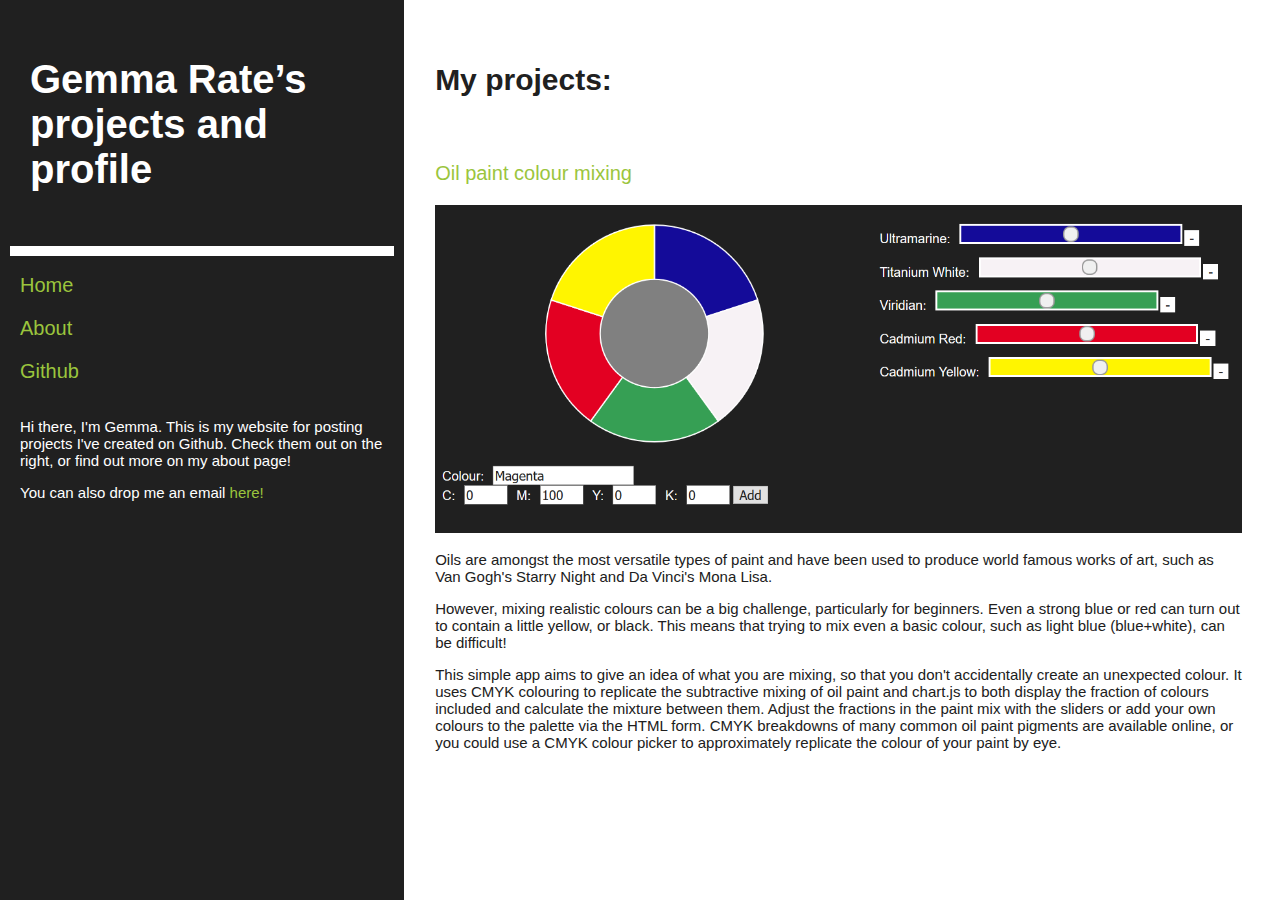
<file: index.html>
<!DOCTYPE html>
<html lang="en">
<meta name="viewport" content="width=device-width, initial-scale=1">
  
<head>
    <meta charset="UTF-8">
    <title>Gemma Rate's projects</title>
    <link rel="stylesheet" type="text/css" href="styles.css">
</head>
<body>

    <div class="column1">

        <div class="head1">
            <h1>Gemma Rate’s projects and profile</h1>
        </div>
        <!Main header>

        <hr>

        <div class="nav1">
            <a class="a" href="#">Home</a>
            <a class="a" href="about.html">About</a>
            <a class="a" href="https://github.com/Gemma-Rate">Github</a>
        </div>
        <!Main navigation bar>

        <div class="sidedesc">
            <p>Hi there, I'm Gemma. This is my website for posting projects I've created on Github. Check them out on
                the right, or find out more on my about page!</p>
            <p>You can also drop me an email <a href="mailto:gemma.rate.online@gmail.com">here!</a></p>
        </div>

    </div>

    <div class="column2">
        <div class="head2">
            <h2>My projects:</h2>
        </div>
        <!Projects header>

        <div class="projects">
            <a class="a" href="https://gemma-rate.github.io/Oil-colour-mix/">Oil paint colour mixing</a>
            <br>

            <img src = "project1.png" alt = "Screenshot of my Oil mixing project" width="100%" />

            <p>
                Oils are amongst the most versatile types of paint and have been used to produce world famous works of
                art, such as Van Gogh's Starry Night and Da Vinci's Mona Lisa.
            </p>
            <p>
                However, mixing realistic colours can be a big challenge, particularly for beginners. Even a strong blue
                or red can turn out to contain a little yellow, or black. This means that trying to mix even a basic
                colour, such as light blue (blue+white), can be difficult!
            </p>
            <p>
                This simple app aims to give an idea of what you are mixing, so that you don't accidentally create an
                unexpected colour. It uses CMYK colouring to replicate the subtractive mixing of oil paint and chart.js
                to both display the fraction of colours included and calculate the mixture between them. Adjust the
                fractions in the paint mix with the sliders or add your own colours to the palette via the HTML form.
                CMYK breakdowns of many common oil paint pigments are available online, or you could use a CMYK colour
                picker to approximately replicate the colour of your paint by eye.

            </p>
        </div>

    </div>

</body>
</html>
</file>
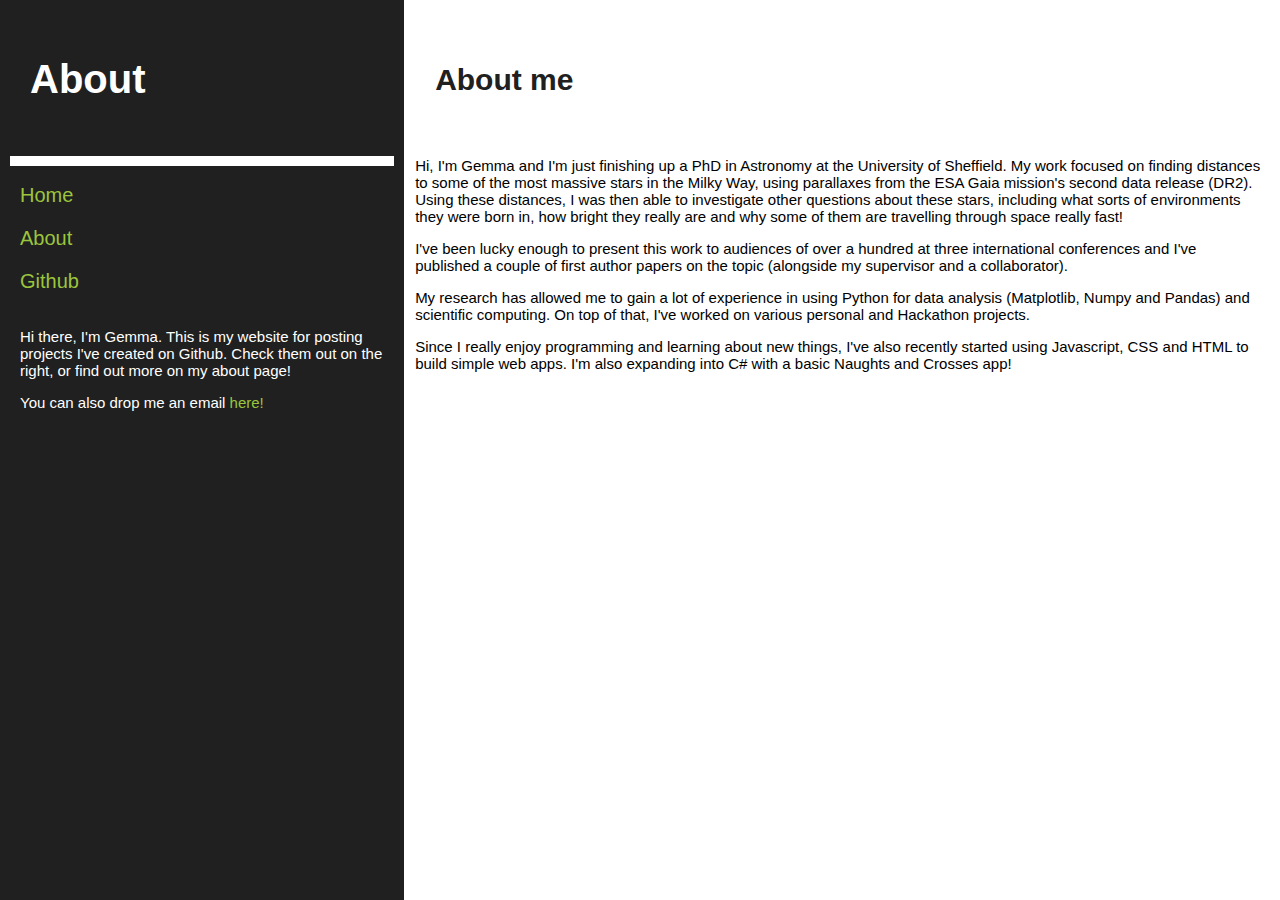
<file: about.html>
<!DOCTYPE html>
<html lang="en">
<meta name="viewport" content="width=device-width, initial-scale=1">

<head>
    <meta charset="UTF-8">
     <title>About</title>
    <link rel="stylesheet" type="text/css" href="styles.css">
</head>
<body>

    <div class="column1">

        <div class="head1">
            <h1>About</h1>
        </div>
        <!Main header>

        <hr>

        <div class="nav1">
            <a class="a" href="index.html">Home</a>
            <a class="a" href="#">About</a>
            <a class="a" href="https://github.com/Gemma-Rate">Github</a>
        </div>
        <!Main navigation bar>

        <div class="sidedesc">
            <p>Hi there, I'm Gemma. This is my website for posting projects I've created on Github. Check them out on
                the right, or find out more on my about page!</p>
            <p>You can also drop me an email <a href="mailto:gemma.rate.online@gmail.com">here!</a></p>
        </div>

    </div>

    <div class="column2">
        <div class="head2">
            <h2>About me</h2>
        </div>
        <p>Hi, I'm Gemma and I'm just finishing up a PhD in Astronomy at the University of Sheffield. My work
        focused on finding distances to some of the most massive stars in the Milky Way, using parallaxes from the
            ESA Gaia mission's second data release (DR2). Using these distances, I was then able to investigate
            other questions about these stars, including what sorts of environments they were born in, how bright they
        really are and why some of them are travelling through space really fast!</p>

        <p>I've been lucky enough to present this work to audiences of over a hundred at three international conferences
            and I've published a couple of first author papers on the topic (alongside my supervisor and a collaborator).</p>

        <p>My research has allowed me to gain a lot of experience in using Python for data analysis (Matplotlib,
            Numpy and Pandas) and scientific computing. On top of that, I've worked on various personal and Hackathon projects.
        </p>

        <p>Since I really enjoy programming and learning about new things, I've also recently started using Javascript, CSS and
        HTML to build simple web apps. I'm also expanding into C# with a basic Naughts and Crosses app! </p>

    </div>

</body>
</html>
</file>
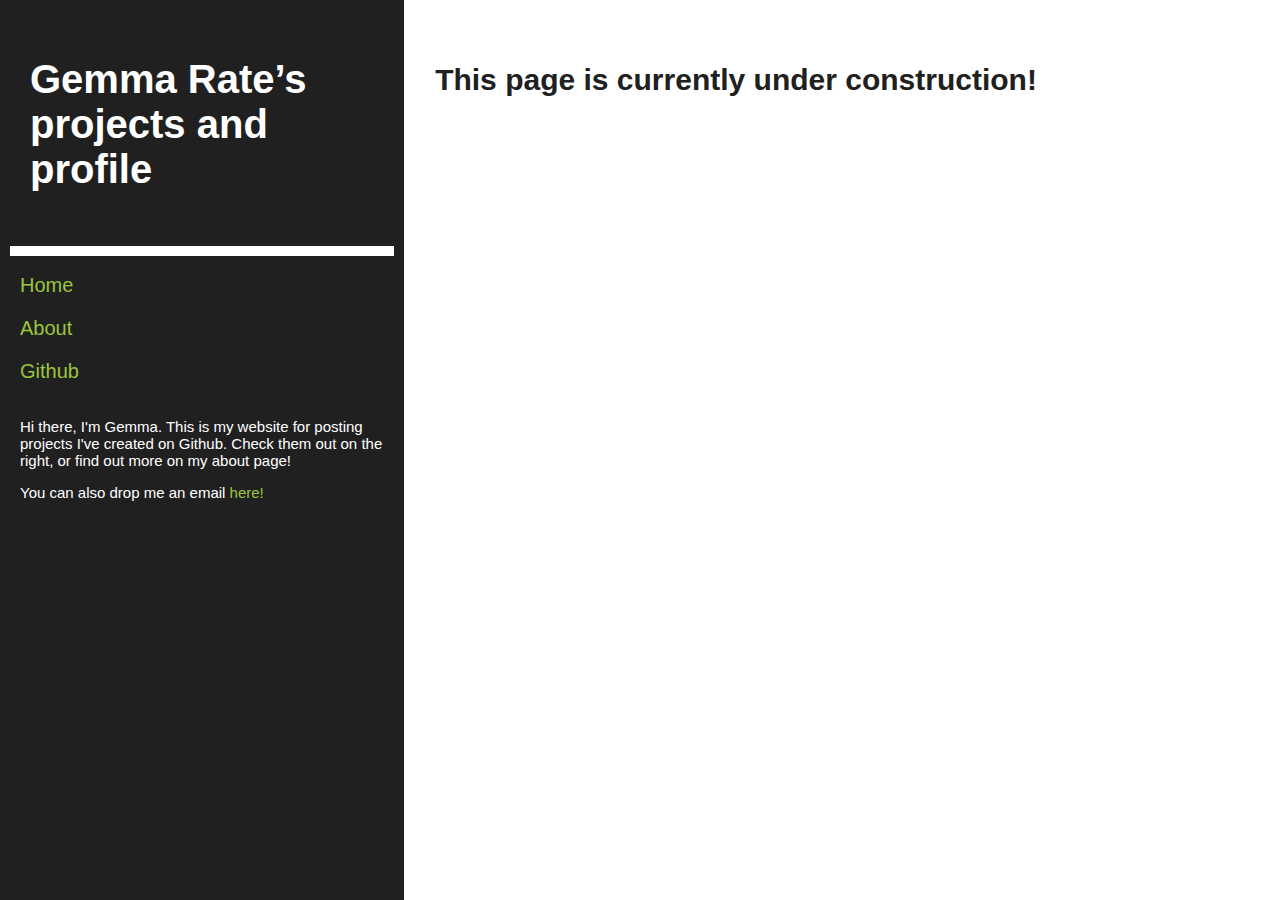
<file: construction.html>
<!DOCTYPE html>
<html lang="en">
<meta name="viewport" content="width=device-width, initial-scale=1">

<head>
    <meta charset="UTF-8">
    <title>Under construction</title>
    <link rel="stylesheet" type="text/css" href="styles.css">
</head>
<body>

    <div class="column1">

        <div class="head1">
            <h1>Gemma Rate’s projects and profile</h1>
        </div>
        <!Main header>

        <hr>

        <div class="nav1">
            <a class="a" href="index.html">Home</a>
            <a class="a" href="#">About</a>
            <a class="a" href="https://github.com/Gemma-Rate">Github</a>
        </div>
        <!Main navigation bar>

        <div class="sidedesc">
            <p>Hi there, I'm Gemma. This is my website for posting projects I've created on Github. Check them out on
                the right, or find out more on my about page!</p>
            <p>You can also drop me an email <a href="mailto:gemma.rate.online@gmail.com">here!</a></p>
        </div>

    </div>

    <div class="column2">
        <div class="head2">
            <h2>This page is currently under construction!</h2>
        </div>
    </div>

</body>
</html>
</file>
<file: styles.css>
body {
  background-color:  white;
  font-family: Arial;
  font-size: 15px;
}

.head1 {
  color: white;
  text-align: left;
  padding: 20px;
  font-size: 20px;
  }

.head2 {
  color: #202020;
  text-align: left;
  padding: 20px;
  font-size: 20px;
  }

.text1 {
  color: white;
  text-align: center;
  font-size: 10px;
  font-family: Arial;
  padding: 10px;
  }

.nav1 a {
  color: #9BC53D;
  text-align: left;
  display: block;
  background-color: #202020;
  padding: 10px;
  font-size: 20px;
  width: 95%;
  }

.nav1 a:hover {
  background-color: black;
  }

.sidedesc a {
  color: #9BC53D;
  font-size: 15px;
  font-family: Arial;
  text-decoration: none;
  }

.sidedesc a:hover {
  color: black;
  }

a {
  color: #9BC53D;
  font-size: 20px;
  font-family: Arial;
  text-decoration: none;
}

.act {
  background-color: #9BC53D;
  color: #202020;
  padding: 10px;
  font-size: 20px;
  font-family: Arial;
  text-decoration: none;
}

.column1 {
  float: left;
  width: 30%;
  padding: 10px;
  background-color: #202020;
  position: fixed;
  height: 100%;
  top: 0;
  left: 0;
  }

.column2 {
  float: right;
  width: 67%;
  padding: 10px;
  background-color: white;
  height: 100%;
  }

hr {
  border: 5px solid white;
}

.hrv {
  border-left: 5px solid white;
  height: 100%;
  position: absolute;
  left: 32%;
  top: 10;
}

.sidedesc {
  color: white;
  text-align: left;
  font-size: 15px;
  font-family: Arial;
  padding: 10px;
  }

.projects {
  color: #202020;
  text-align: left;
  font-size: 15px;
  font-family: Arial;
  padding: 20px;
  }

.projects a:hover {
  color: black;
  }

img {
  padding-top: 20px;
}
</file>
